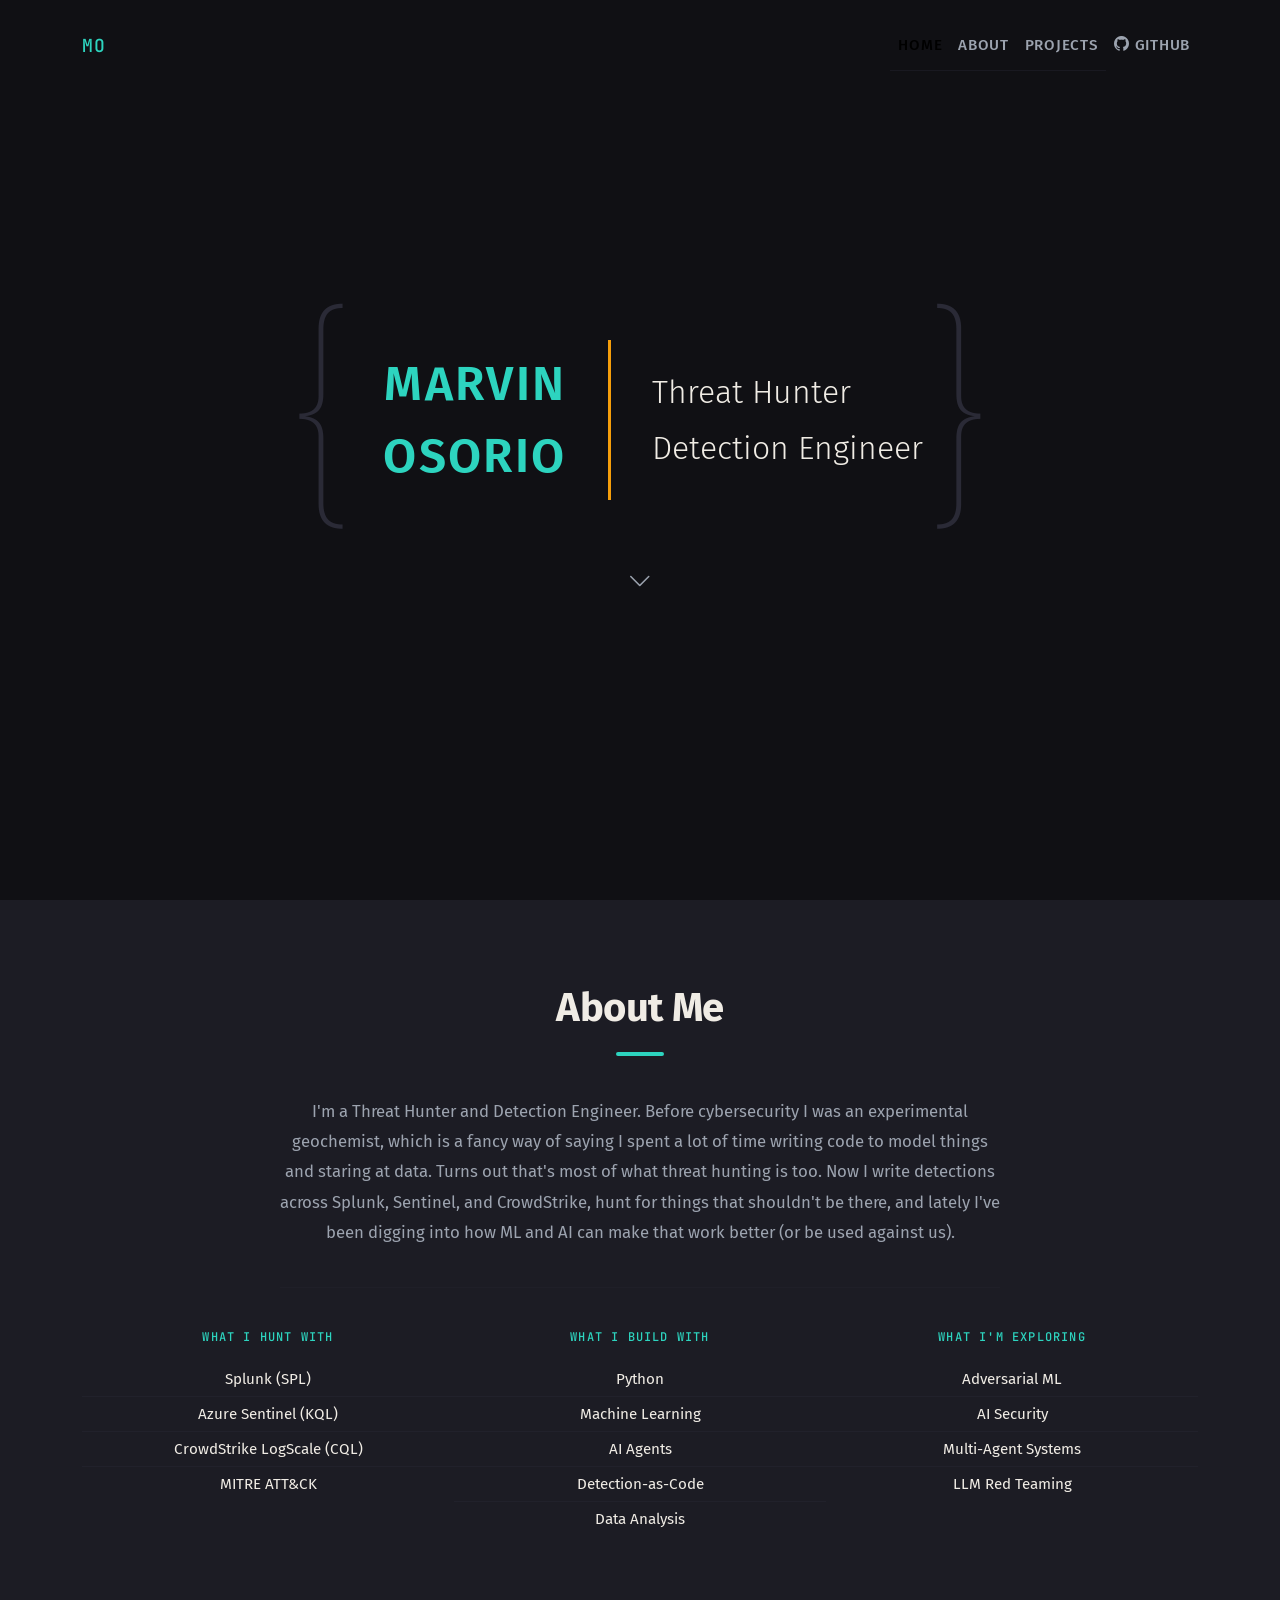
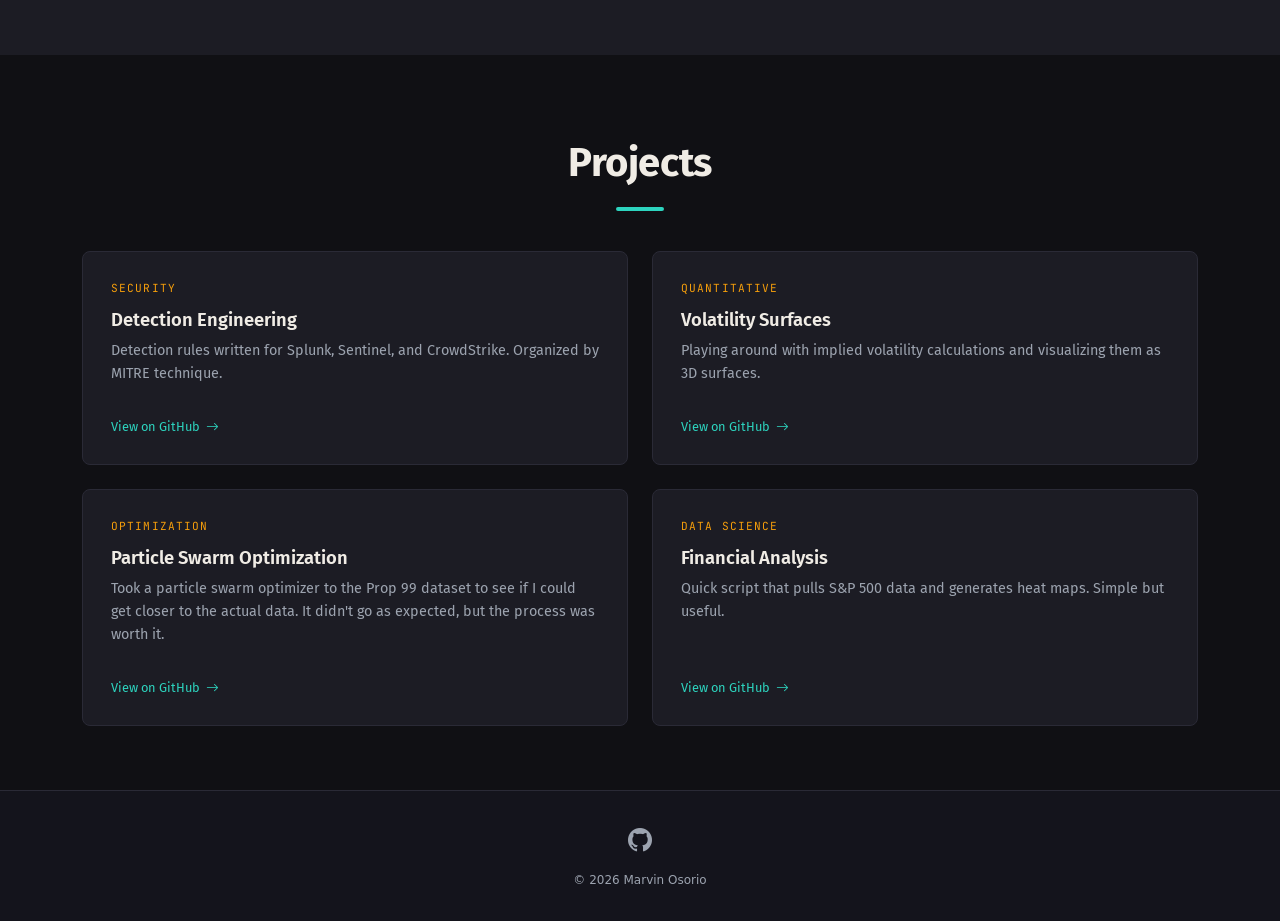
<file: index.html>
<!DOCTYPE html>
<html lang="en">

<head>
    <meta charset="UTF-8">
    <meta name="viewport" content="width=device-width, initial-scale=1.0">
    <title>Marvin Osorio</title>
    <link href="https://cdn.jsdelivr.net/npm/bootstrap@5.3.3/dist/css/bootstrap.min.css" rel="stylesheet" integrity="sha384-QWTKZyjpPEjISv5WaRU9OFeRpok6YctnYmDr5pNlyT2bRjXh0JMhjY6hW+ALEwIH" crossorigin="anonymous">
    <link href="https://cdn.jsdelivr.net/npm/bootstrap-icons/font/bootstrap-icons.css" rel="stylesheet">
    <link href="./styles.css" rel="stylesheet">
    <link rel="preconnect" href="https://fonts.googleapis.com">
    <link rel="preconnect" href="https://fonts.gstatic.com" crossorigin>
    <link href="https://fonts.googleapis.com/css2?family=Fira+Sans:wght@100;200;300;400;500;600;700&family=JetBrains+Mono:wght@400;500&display=swap" rel="stylesheet">
</head>

<body data-bs-spy="scroll" data-bs-target="#navbarNav" data-bs-offset="80">

<!-- Navigation -->
<nav class="navbar navbar-expand-lg fixed-top">
  <div class="container">
    <a class="navbar-brand mo-element" href="#home">
      <span class="mo-default">MO</span>
      <span class="mo-periodic" aria-hidden="true">
        <span class="mo-num">42</span>
        <span class="mo-sym">Mo</span>
      </span>
    </a>
    <button class="navbar-toggler" type="button" data-bs-toggle="collapse" data-bs-target="#navbarNav" aria-controls="navbarNav" aria-expanded="false" aria-label="Toggle navigation">
      <span class="navbar-toggler-icon"></span>
    </button>
    <div class="collapse navbar-collapse" id="navbarNav">
      <ul class="navbar-nav ms-auto">
        <li class="nav-item">
          <a class="nav-link" href="#home">Home</a>
        </li>
        <li class="nav-item">
          <a class="nav-link" href="#about">About</a>
        </li>
        <li class="nav-item">
          <a class="nav-link" href="#projects">Projects</a>
        </li>
        <li class="nav-item">
          <a class="nav-link" href="https://github.com/osoriomarv" target="_blank" rel="noopener">
            <i class="bi bi-github"></i> GitHub
          </a>
        </li>
      </ul>
    </div>
  </div>
</nav>

<!-- Hero -->
<header id="home">
  <div class="container">
    <div class="row align-items-center">

      <div class="col-1 col-w">
        <p class="bracket open heartbeat">{</p>
      </div>

      <div class="col-4 col-w2">
        <p class="name">Marvin<br>Osorio</p>
      </div>

      <div class="col-1 col-w">
        <p class="vertical-rule"></p>
      </div>

      <div class="col-5 col-w2">
        <p class="skills">Threat Hunter<br>Detection Engineer</p>
      </div>

      <div class="col-1 col-w">
        <p class="bracket closed heartbeat">}</p>
      </div>

    </div>
    <div class="row">
      <div class="col-12 text-center mt-4">
        <a href="#about" class="scroll-hint">
          <i class="bi bi-chevron-down"></i>
        </a>
      </div>
    </div>
  </div>
</header>

<!-- About Section -->
<section id="about">
  <div class="container">
    <div class="row">
      <div class="col-lg-12 about-head">
        <h2 class="about-title">
          <span class="about-text-default">About Me</span>
          <span class="about-atom" id="he-atom" aria-hidden="true">
            <span class="atom-number">2</span>
            <span class="atom-symbol">He</span>
            <span class="atom-name" id="he-label">Helium</span>
            <span class="atom-mass" id="he-mass">4.003</span>
            <span class="orbit orbit-1"><span class="electron"></span></span>
            <span class="orbit orbit-2"><span class="electron"></span></span>
          </span>
        </h2>
        <hr class="accent">
      </div>
    </div>
    <div class="row about-text">
      <div class="col-lg-12">
        <p>
          I'm a Threat Hunter and Detection Engineer. Before cybersecurity I was an experimental geochemist, which is a fancy way of saying I spent a lot of time writing code to model things and staring at data. Turns out that's most of what threat hunting is too. Now I write detections across Splunk, Sentinel, and CrowdStrike, hunt for things that shouldn't be there, and lately I've been digging into how ML and AI can make that work better (or be used against us).
        </p>
        <hr class="wide-accent">
      </div>
    </div>
    <div class="row skill-box">
      <div class="col-lg-4 skill-group">
        <p class="skill-title">What I Hunt With</p>
        <ul>
          <li>Splunk (SPL)</li>
          <li>Azure Sentinel (KQL)</li>
          <li>CrowdStrike LogScale (CQL)</li>
          <li>MITRE ATT&CK</li>
        </ul>
      </div>
      <div class="col-lg-4 skill-group">
        <p class="skill-title">What I Build With</p>
        <ul>
          <li>Python</li>
          <li>Machine Learning</li>
          <li>AI Agents</li>
          <li>Detection-as-Code</li>
          <li>Data Analysis</li>
        </ul>
      </div>
      <div class="col-lg-4 skill-group">
        <p class="skill-title">What I'm Exploring</p>
        <ul>
          <li>Adversarial ML</li>
          <li>AI Security</li>
          <li>Multi-Agent Systems</li>
          <li>LLM Red Teaming</li>
        </ul>
      </div>
    </div>
  </div>
</section>

<!-- Projects Section -->
<section id="projects">
  <div class="container">
    <div class="row">
      <div class="col-lg-12 projects-head">
        <h2>Projects</h2>
        <hr class="accent">
      </div>
    </div>
    <div class="row g-4">
      <div class="col-lg-6">
        <a href="https://github.com/osoriomarv/DetectionEngineering" target="_blank" rel="noopener" class="project-card">
          <span class="project-tag">Security</span>
          <h3>Detection Engineering</h3>
          <p>Detection rules written for Splunk, Sentinel, and CrowdStrike. Organized by MITRE technique.</p>
          <span class="project-link">View on GitHub <i class="bi bi-arrow-right"></i></span>
        </a>
      </div>
      <div class="col-lg-6">
        <a href="https://github.com/osoriomarv/volatility-surfaces" target="_blank" rel="noopener" class="project-card">
          <span class="project-tag">Quantitative</span>
          <h3>Volatility Surfaces</h3>
          <p>Playing around with implied volatility calculations and visualizing them as 3D surfaces.</p>
          <span class="project-link">View on GitHub <i class="bi bi-arrow-right"></i></span>
        </a>
      </div>
      <div class="col-lg-6">
        <a href="https://github.com/osoriomarv/Particle_swarm_optimization_testing" target="_blank" rel="noopener" class="project-card">
          <span class="project-tag">Optimization</span>
          <h3>Particle Swarm Optimization</h3>
          <p>Took a particle swarm optimizer to the Prop 99 dataset to see if I could get closer to the actual data. It didn't go as expected, but the process was worth it.</p>
          <span class="project-link">View on GitHub <i class="bi bi-arrow-right"></i></span>
        </a>
      </div>
      <div class="col-lg-6">
        <a href="https://github.com/osoriomarv/financial_analysis" target="_blank" rel="noopener" class="project-card">
          <span class="project-tag">Data Science</span>
          <h3>Financial Analysis</h3>
          <p>Quick script that pulls S&P 500 data and generates heat maps. Simple but useful.</p>
          <span class="project-link">View on GitHub <i class="bi bi-arrow-right"></i></span>
        </a>
      </div>
    </div>
  </div>
</section>

<!-- Footer -->
<footer class="text-center">
  <div class="container">
    <div class="row">
      <div class="col-lg-12 footer-content">
        <div class="footer-links">
          <a href="https://github.com/osoriomarv" target="_blank" rel="noopener"><i class="bi bi-github"></i></a>
        </div>
        <p>&copy; <span id="current-year"></span> Marvin Osorio</p>
      </div>
    </div>
  </div>
</footer>

<!-- Scroll to Top Button -->
<div class="scroll-top page-scroll d-block d-sm-none">
  <a class="btn" href="#home">
    <i class="bi bi-arrow-up-circle"></i>
  </a>
</div>

<script src="https://cdn.jsdelivr.net/npm/bootstrap@5.3.3/dist/js/bootstrap.bundle.min.js"></script>
<script>
// Year
document.getElementById('current-year').textContent = new Date().getFullYear();

// Smooth scroll
document.querySelectorAll('a[href^="#"]').forEach(a => {
    a.addEventListener('click', e => {
        e.preventDefault();
        const target = document.querySelector(a.getAttribute('href'));
        if (target) {
            target.scrollIntoView({ behavior: 'smooth' });
        }
        // Close mobile nav
        const navCollapse = document.getElementById('navbarNav');
        if (navCollapse.classList.contains('show')) {
            document.querySelector('.navbar-toggler').click();
        }
    });
});

// Navbar background on scroll
window.addEventListener('scroll', () => {
    document.querySelector('.navbar').classList.toggle('scrolled', window.scrollY > 50);
});

// He isotope toggle
const isotopes = [
    { name: 'Helium', mass: '4.003' },
    { name: 'He-3', mass: '3.016' },
    { name: 'He-4', mass: '4.003' },
];
let isoIndex = 0;
const heAtom = document.getElementById('he-atom');
if (heAtom) {
    heAtom.addEventListener('click', () => {
        isoIndex = (isoIndex + 1) % isotopes.length;
        document.getElementById('he-label').textContent = isotopes[isoIndex].name;
        document.getElementById('he-mass').textContent = isotopes[isoIndex].mass;
        heAtom.classList.add('iso-flash');
        setTimeout(() => heAtom.classList.remove('iso-flash'), 300);
    });
}
</script>
</body>
</html>
</file>
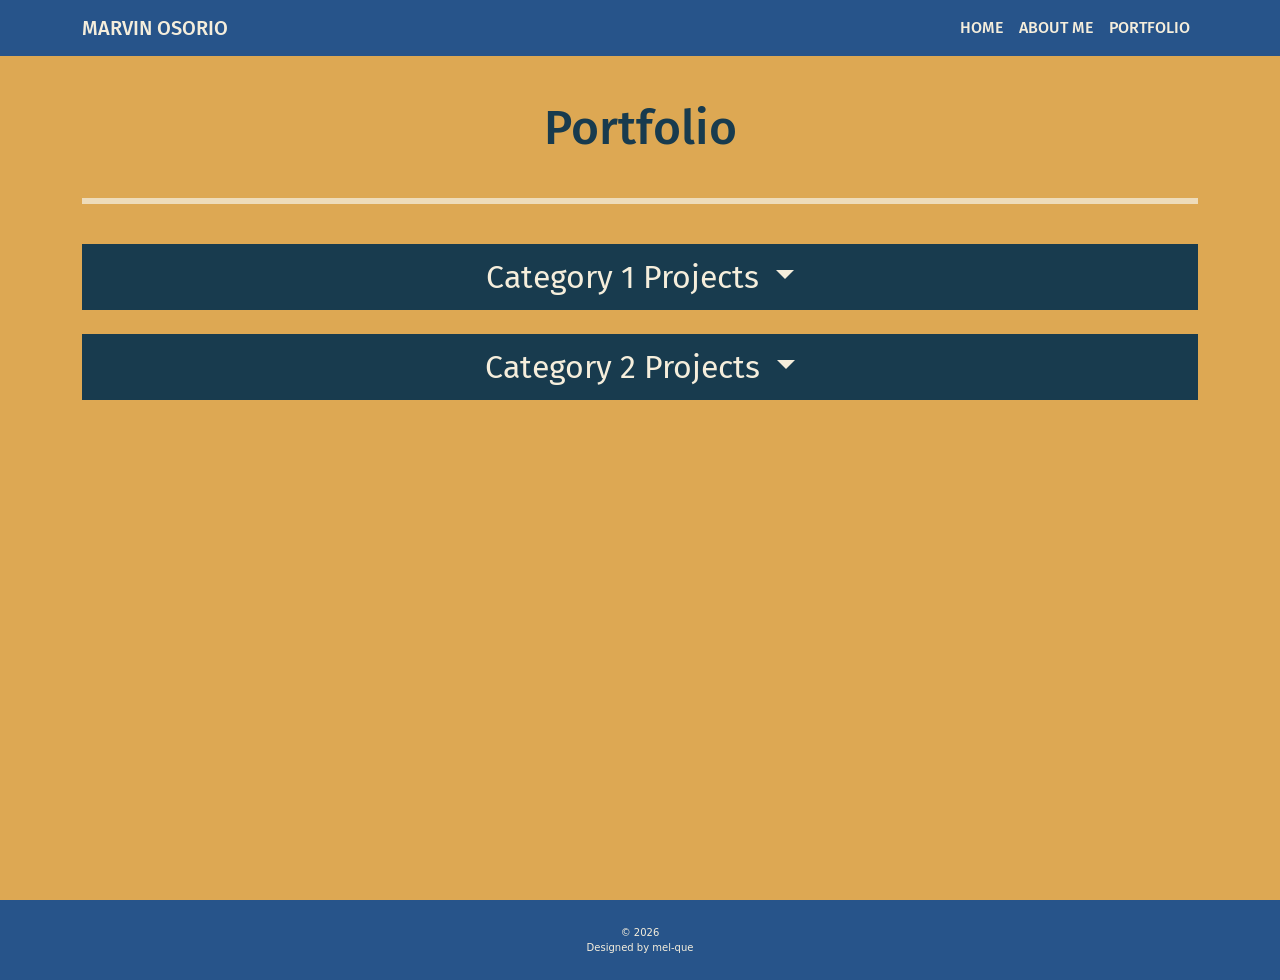
<file: portfolio-page/portfolio.html>
<!DOCTYPE html>
<html lang="en">

<head>
    <meta charset="UTF-8">
    <meta name="viewport" content="width=device-width, initial-scale=1.0">
    <title>Marvin Osorio</title>
    <link href="https://cdn.jsdelivr.net/npm/bootstrap@5.3.3/dist/css/bootstrap.min.css" rel="stylesheet" integrity="sha384-QWTKZyjpPEjISv5WaRU9OFeRpok6YctnYmDr5pNlyT2bRjXh0JMhjY6hW+ALEwIH" crossorigin="anonymous">
    <link href="https://cdn.jsdelivr.net/npm/bootstrap-icons/font/bootstrap-icons.css" rel="stylesheet">
    <link href="./styles.css" rel="stylesheet">
    <link href="https://fonts.googleapis.com/css?family=Press+Start+2P" rel="stylesheet">

    <link rel="preconnect" href="https://fonts.googleapis.com">
    <link rel="preconnect" href="https://fonts.gstatic.com" crossorigin>
    <link href="https://fonts.googleapis.com/css2?family=Fira+Sans:ital,wght@0,100;0,200;0,300;0,400;0,500;0,600;0,700;0,800;0,900;1,100;1,200;1,300;1,400;1,500;1,600;1,700;1,800;1,900&family=Roboto:ital,wght@0,100..900;1,100..900&display=swap" rel="stylesheet">
</head>

<body>

  <!-- Navigation -->
  <nav class="navbar navbar-expand-lg fixed-top">
    <div class="container">
      <a class="navbar-brand" href="../index.html">Marvin Osorio</a>
      <button class="navbar-toggler" type="button" data-bs-toggle="collapse" data-bs-target="#navbarNav" aria-controls="navbarNav" aria-expanded="false" aria-label="Toggle navigation">
        <span class="navbar-toggler-icon"></span>
      </button>
      <div class="collapse navbar-collapse" id="navbarNav">
        <ul class="navbar-nav ms-auto">
          <li class="nav-item">
            <a class="nav-link" href="../index.html">Home</a> <!--need to change links based on repo-->
          </li>
          <li class="nav-item">
            <a class="nav-link" href="../index.html#about">About Me</a>
          </li>
          <li class="nav-item">
            <a class="nav-link" href="#portfolio">Portfolio</a>
          </li>
        </ul>
      </div>
    </div>
  </nav>


<!-- Portfolio Grid Section -->
<section id="portfolio">
  <div class="container">
    <div class="row">
      <div class="col-lg-12 portfolio-head">
        <h2>Portfolio</h2>
        <hr class="wide-accent">
      </div>
    </div>
  </div>

  <div class="container">

    <!-- Cards container for different sections -->
    <div id="collapse-sections">
      <!-- The collapse sections will be dynamically created here -->
    </div>
  </div>
</section>

<!-- Footer -->
<footer class="text-center">
  <div class="footer">
      <div class="container">
        <div class="row">
          <div class="footer-text col-lg-12">
            <p>&copy; <span id="current-year"></span></p>
            <p>Designed by mel-que</p>
          </div>
        </div>
      </div>
    </div>
</footer>
  
<!-- Scroll to Top Button (Only visible on small and extra-small screen sizes) -->
<div class="scroll-top page-scroll d-block d-sm-none">
<a class="btn" href="#portfolio">
  <i class="bi bi-arrow-up-circle"></i>
</a>
</div>

<script src="https://cdn.jsdelivr.net/npm/bootstrap@5.1.0/dist/js/bootstrap.bundle.min.js"></script>
<script src="index.js"></script>
</body>

</html>
</file>
<file: styles.css>
@import url('./colors.css');

/* Navigation */
.navbar {
    background-color: transparent;
    font-family: "Fira Sans", sans-serif;
    text-transform: uppercase;
    font-weight: 500;
    font-size: 0.875rem;
    letter-spacing: 0.05em;
    padding: 1.25rem 0;
    transition: background-color 0.3s, padding 0.3s, backdrop-filter 0.3s;
}

.navbar.scrolled {
    background-color: rgba(16, 16, 20, 0.92);
    backdrop-filter: blur(12px);
    padding: 0.65rem 0;
    border-bottom: 1px solid var(--border-color);
}

/* MO / Molybdenum easter egg */
.navbar-brand,
.navbar-brand:hover {
    font-family: 'JetBrains Mono', monospace;
    color: var(--accent-color);
    font-weight: 500;
    font-size: 1.125rem;
    text-decoration: none;
    position: relative;
}

.mo-element {
    display: inline-block;
}

.mo-periodic {
    display: none;
    flex-direction: column;
    align-items: center;
    border: 1.5px solid var(--accent-color);
    border-radius: 4px;
    padding: 2px 8px;
    line-height: 1;
    min-width: 42px;
    text-transform: none;
}

.mo-num {
    font-size: 0.5rem;
    color: var(--text-muted);
}

.mo-sym {
    font-size: 1rem;
    font-weight: 700;
    color: var(--accent-color);
}

.mo-element:hover .mo-default {
    display: none;
}

.mo-element:hover .mo-periodic {
    display: flex;
}

.nav-link {
    color: var(--text-muted);
    transition: color 0.2s;
}

.nav-link:hover {
    color: var(--primary-color);
}

.navbar-toggler {
    border-color: var(--border-color);
}

.navbar-toggler-icon {
    filter: invert(1) grayscale(100%) brightness(100%) contrast(100%);
}

.navbar-toggler:focus {
    outline: none;
    box-shadow: none;
}

/* Hero */
header {
    font-family: "Fira Sans", sans-serif;
    background: var(--background-color);
}

header .container {
    min-height: 100vh;
    display: flex;
    flex-direction: column;
    justify-content: center;
    align-items: center;
}

.bracket {
    color: var(--border-color);
    font-size: 10rem;
    font-weight: 100;
    margin: 0;
    padding: 0;
    line-height: 1;
    transition: color 0.3s, text-shadow 0.3s;
}

.bracket.heartbeat:hover {
    color: var(--accent-color);
    animation: heartbeat 1.2s ease-in-out infinite;
}

@keyframes heartbeat {
    0% { transform: scale(1); text-shadow: none; }
    14% { transform: scale(1.04); text-shadow: 0 0 20px rgba(45, 212, 191, 0.3); }
    28% { transform: scale(1); text-shadow: none; }
    42% { transform: scale(1.06); text-shadow: 0 0 25px rgba(45, 212, 191, 0.4); }
    70% { transform: scale(1); text-shadow: none; }
    100% { transform: scale(1); text-shadow: none; }
}

.open {
    float: left;
}

.closed {
    float: right;
}

.name {
    text-transform: uppercase;
    color: var(--accent-color);
    font-size: 2rem;
    font-weight: 600;
    margin: 0;
    padding: 0;
    text-align: right;
    letter-spacing: 0.05em;
}

.skills {
    color: var(--primary-color);
    font-size: 1.25rem;
    font-weight: 300;
    line-height: 2.5rem;
    margin: 0;
    padding: 0;
}

.vertical-rule {
    width: 2px;
    height: 6rem;
    background-color: var(--secondary-color);
    margin: 0 auto;
    padding: 0;
}

.scroll-hint {
    color: var(--text-muted);
    font-size: 1.5rem;
    text-decoration: none;
    transition: color 0.2s, transform 0.2s;
    display: inline-block;
    animation: bounce 2s infinite;
}

.scroll-hint:hover {
    color: var(--accent-color);
}

@keyframes bounce {
    0%, 20%, 50%, 80%, 100% { transform: translateY(0); }
    40% { transform: translateY(-8px); }
    60% { transform: translateY(-4px); }
}

/* About Section */
section#about {
    font-family: "Fira Sans", sans-serif;
    color: var(--primary-color);
    background: var(--surface-color);
}

section#projects {
    font-family: "Fira Sans", sans-serif;
    color: var(--primary-color);
    background: var(--background-color);
}

section .container {
    min-height: 75vh;
    display: flex;
    flex-direction: column;
    padding-top: 4rem;
    padding-bottom: 4rem;
}

.about-head h2,
.projects-head h2 {
    text-align: center;
    margin-top: 20px;
    font-size: 2.5rem;
    font-weight: 700;
    letter-spacing: -0.01em;
}

/* Helium atom easter egg */
.about-title {
    position: relative;
    cursor: default;
}

.about-atom {
    display: none;
    position: relative;
    width: 120px;
    height: 140px;
    margin: 0 auto;
    text-align: center;
    border: 2px solid var(--accent-color);
    border-radius: 8px;
    padding: 10px 8px;
    flex-direction: column;
    align-items: center;
    justify-content: center;
}

.atom-number {
    display: block;
    font-family: 'JetBrains Mono', monospace;
    font-size: 0.7rem;
    color: var(--text-muted);
    position: absolute;
    top: 6px;
    left: 10px;
}

.atom-symbol {
    display: block;
    font-size: 3rem;
    font-weight: 700;
    color: var(--accent-color);
    line-height: 1;
    margin-top: 20px;
}

.atom-name {
    display: block;
    font-family: 'JetBrains Mono', monospace;
    font-size: 0.65rem;
    text-transform: uppercase;
    letter-spacing: 0.15em;
    color: var(--text-muted);
    margin-top: 4px;
}

.atom-mass {
    display: block;
    font-family: 'JetBrains Mono', monospace;
    font-size: 0.55rem;
    color: var(--border-color);
    margin-top: 2px;
}

.about-atom {
    cursor: pointer;
}

.iso-flash {
    animation: flash 0.3s ease;
}

@keyframes flash {
    0% { border-color: var(--accent-color); }
    50% { border-color: var(--secondary-color); box-shadow: 0 0 15px rgba(245, 158, 11, 0.3); }
    100% { border-color: var(--accent-color); }
}

.orbit {
    position: absolute;
    border: 1px solid rgba(45, 212, 191, 0.2);
    border-radius: 50%;
    top: 50%;
    left: 50%;
    transform: translate(-50%, -50%);
}

.orbit-1 {
    width: 160px;
    height: 160px;
    animation: spin 3s linear infinite;
}

.orbit-2 {
    width: 200px;
    height: 200px;
    animation: spin 5s linear infinite reverse;
}

.electron {
    position: absolute;
    width: 6px;
    height: 6px;
    background: var(--accent-color);
    border-radius: 50%;
    top: -3px;
    left: 50%;
    transform: translateX(-50%);
    box-shadow: 0 0 8px var(--accent-color);
}

@keyframes spin {
    from { transform: translate(-50%, -50%) rotate(0deg); }
    to { transform: translate(-50%, -50%) rotate(360deg); }
}

.about-title:hover .about-text-default {
    display: none;
}

.about-title:hover .about-atom {
    display: flex;
}

hr.accent {
    width: 3rem;
    border: solid 2px var(--accent-color);
    margin: 1.25rem auto 2.5rem auto;
    opacity: 1;
    border-radius: 2px;
}

.about-text p {
    text-align: center;
    margin: 0 auto;
    font-size: 1.05rem;
    color: var(--text-muted);
    line-height: 1.8;
    max-width: 720px;
}

hr.wide-accent {
    margin: 2.5rem auto;
    padding: 0;
    width: 100%;
    max-width: 720px;
    border: 0;
    border-top: 1px solid var(--border-color);
}

.skill-box {
    display: flex;
    align-items: flex-start;
    justify-content: space-around;
    margin: 0 0 30px 0;
    padding: 0;
}

.skill-group {
    display: flex;
    flex-direction: column;
    text-align: center;
    margin-bottom: 25px;
    padding: 0;
}

.skill-title {
    font-family: 'JetBrains Mono', monospace;
    font-size: 0.75rem;
    text-transform: uppercase;
    letter-spacing: 0.1em;
    color: var(--accent-color);
    font-weight: 500;
    margin-bottom: 1rem;
}

ul {
    font-size: 0.95rem;
    list-style-type: none;
    padding: 0;
    margin: 0;
}

ul li {
    padding: 0.35rem 0;
    color: var(--primary-color);
    border-bottom: 1px solid rgba(42, 42, 54, 0.4);
}

ul li:last-child {
    border-bottom: none;
}

/* Projects */
.project-card {
    display: flex;
    flex-direction: column;
    background: var(--surface-color);
    border: 1px solid var(--border-color);
    border-radius: 8px;
    padding: 1.75rem;
    text-decoration: none;
    transition: border-color 0.25s, transform 0.25s;
    height: 100%;
}

.project-card:hover {
    border-color: var(--accent-color);
    transform: translateY(-3px);
}

.project-tag {
    font-family: 'JetBrains Mono', monospace;
    font-size: 0.7rem;
    text-transform: uppercase;
    letter-spacing: 0.1em;
    color: var(--secondary-color);
    margin-bottom: 0.75rem;
}

.project-card h3 {
    font-size: 1.15rem;
    font-weight: 600;
    color: var(--primary-color);
    margin-bottom: 0.5rem;
}

.project-card p {
    font-size: 0.9rem;
    color: var(--text-muted);
    line-height: 1.6;
    flex: 1;
}

.project-link {
    font-size: 0.8rem;
    color: var(--accent-color);
    margin-top: 1rem;
    display: flex;
    align-items: center;
    gap: 0.35rem;
}

/* Footer */
footer {
    color: var(--text-muted);
    padding: 2rem 0;
    background-color: var(--bar-color);
    border-top: 1px solid var(--border-color);
}

.footer-content p {
    margin: 0;
    font-size: 0.75rem;
}

.footer-links {
    margin-bottom: 0.75rem;
}

.footer-links a {
    color: var(--text-muted);
    font-size: 1.5rem;
    transition: color 0.2s;
}

.footer-links a:hover {
    color: var(--accent-color);
}

/* Scroll button */
.scroll-top {
    z-index: 1049;
    position: fixed;
    right: 2%;
    bottom: 2%;
    width: 50px;
    height: 50px;
}

.scroll-top .btn,
.scroll-top .btn i {
    display: flex;
    justify-content: center;
    align-items: center;
    width: 50px;
    height: 50px;
    border-radius: 100%;
    background-color: transparent;
    border: none;
    margin: 0;
    font-size: 30px;
    color: var(--accent-color);
}

/* Responsive */
@media (min-width: 768px) {
    .bracket {
        font-size: 15rem;
    }

    .name {
        font-size: 3rem;
    }

    .skills {
        font-size: 2rem;
        line-height: 3.5rem;
    }

    .vertical-rule {
        width: 3px;
        height: 10rem;
    }
}
</file>
<file: portfolio-page/styles.css>
/* Import colors.css */
@import url('./colors.css');

/* Navigation bar style */
.navbar {
    background-color: var(--bar-color);
    color: var(--primary-color);
    font-family: "Fira Sans", sans-serif;
    text-transform: uppercase;
    font-weight: 500;
    font-size: 1rem;
}

.navbar-brand, 
.nav-link {
    color: var(--primary-color);
}
.navbar-brand:hover, 
.nav-link:hover {
    color: var(--secondary-color);
}

.navbar-toggler {
    border-color: var(--primary-color);
}
.navbar-toggler-icon {
    filter: invert(1) grayscale(100%) brightness(100%) contrast(100%);
}

.navbar-toggler:hover {
    background-color: var(--secondary-color);
}
.navbar-toggler:focus {
    outline: none;
    box-shadow: none;
}

.vertical-rule {
    width: 1px;                /* Width of the line */
    height: 200px;             /* Height of the line */
    background-color: #3498db; /* Color of the line */
    margin: 20px auto;         /* Optional: Adds spacing around the line */
}

/* Portfolio section style */
section#portfolio {
    font-family: "Fira Sans",sans-serif;
    color: var(--background-color);
    background: var(--secondary-color);
    min-height: 100vh;
    display: block;
}

.portfolio-head h2 {
    text-align: center;
    margin-top: 100px;
    margin-bottom: 0px;
    padding: 0;
    font-size: 3rem;
}

hr.wide-accent {
    margin: 40px auto;
    padding: 0;
    width: 100%;
    border: 0;
    border: solid 3px;
    text-align: center;
    overflow: visible;
    color: var(--primary-color);
    opacity: 0.75;
}


.projectTitle {
    color: var(--background-color);
    text-align: left;
}

.projectDetails {
    font-size: 1rem;
    color: var(--background-color);
}

.btn {
    font-size: 2rem;
    background-color: var(--background-color) !important;
    color: var(--primary-color) !important;
    border-radius: 0;
    border-color: var(--background-color) !important;
}

.card {
    border-radius: 0;
}

.card-body {
    background-color: var(--primary-color);
}

.d-flex{
    flex-direction: column;
    align-content: center;
}

.card-img-left {
    width: 100%; 
    height: 300px;
    object-fit: contain;
    padding: 1rem;
}


@media (min-width: 768px) {
    .d-flex{
        flex-direction: row;
        align-content: center;
    }
    
    .card-img-left {
        width: 50%; 
        /* height: 500px; */
        object-fit: contain;
        padding: 1rem;
    }
    .card-body {
        width: 50%;
    }
}


/* Footer section style */
footer {
    color: var(--primary-color);
    padding: 25px 0;
    background-color: var(--bar-color);
}

.footer-text p {
    margin: 0;
    font-size: 10px;
}

/* Scroll button section style */
/* location of button */
.scroll-top {
    z-index: 1049;
    position: fixed;
    right: 2%;
    bottom: 2%;
    width: 50px;
    height: 50px;
}

/* appearance of button */
.scroll-top .btn,
.scroll-top .btn i {
    display: flex;
    justify-content: center;
    align-items: center;
    width: 50px;
    height: 50px;
    border-radius: 100%;
    background-color: transparent;
    border: none;
    margin: 0;
    font-size: 30px;
    color: var(--primary-color);
}





/************* FROM OLD FILES ****************/
/* a,
a:hover,
a:focus,
a:active,
a.active {
    outline: 0;
    color: #{{ site.color.primary }};
}


hr.star-dot {
    margin: 15px auto 15px;
    padding: 0;
    width: 100%;
    border: 0;
    border-top: double 2px;
    text-align: center;
    overflow: visible;
}


.img-centered {
    margin: 0 auto;
} */





/* Flexbox Portfolio Grid */
/* @media (min-width: 640px) {
    .portfolio-flex-grid .portfolio-flex-row {
      display: flex;
      flex-flow: row wrap;
      align-items: stretch;
      justify-content: center;
    }
    .portfolio-flex-grid .portfolio-flex-row .portfolio-flex-item {
      flex: 1 0 49%;
      max-width: 49%;
    }
  }
  @media (min-width: 960px) {
    .portfolio-flex-grid .portfolio-flex-row .portfolio-flex-item {
      flex: 1 0 32%;
      max-width: 32%;
    }
  } */
  /* A large grid might need four columns on widescreen layouts */
  /* @media (min-width: 1380px) {
    .portfolio-flex-grid .portfolio-flex-row .portfolio-flex-item {
      flex: 1 0 23.5%;
      max-width: 23.5%;
    }
  } */
/* 
.btn-outline {
    margin-top: 15px;
    border: solid 2px #fff;
    font-size: 20px;
    color: #fff;
    background: 0 0;
    transition: all .3s ease-in-out;
}

.btn-outline:hover,
.btn-outline:focus,
.btn-outline:active,
.btn-outline.active {
    border: solid 2px #fff;
    color: #{{ site.color.primary }};
    background: #fff;
}






.portfolio-modal .modal-content {
    padding: 100px 0;
    min-height: 100%;
    border: 0;
    border-radius: 0;
    text-align: center;
    background-clip: border-box;
    -webkit-box-shadow: none;
    box-shadow: none;
}

.portfolio-modal .modal-content h2 {
    margin: 0;
    font-size: 3em;
}

.portfolio-modal .modal-content img {
    margin-bottom: 30px;
}

.portfolio-modal .modal-content .item-details {
    margin: 30px 0;
}

.portfolio-modal .close-modal {
    position: absolute;
    top: 25px;
    right: 25px;
    width: 75px;
    height: 75px;
    background-color: transparent;
    cursor: pointer;
}

.portfolio-modal .close-modal:hover {
    opacity: .3;
}

.portfolio-modal .close-modal .lr {
    z-index: 1051;
    width: 1px;
    height: 75px;
    margin-left: 35px;
    background-color: #{{ site.color.secondary }};
    -webkit-transform: rotate(45deg);
    -ms-transform: rotate(45deg);
    transform: rotate(45deg);
}

.portfolio-modal .close-modal .lr .rl {
    z-index: 1052;
    width: 1px;
    height: 75px;
    background-color: #{{ site.color.secondary }};
    -webkit-transform: rotate(90deg);
    -ms-transform: rotate(90deg);
    transform: rotate(90deg);
} */
</file>
